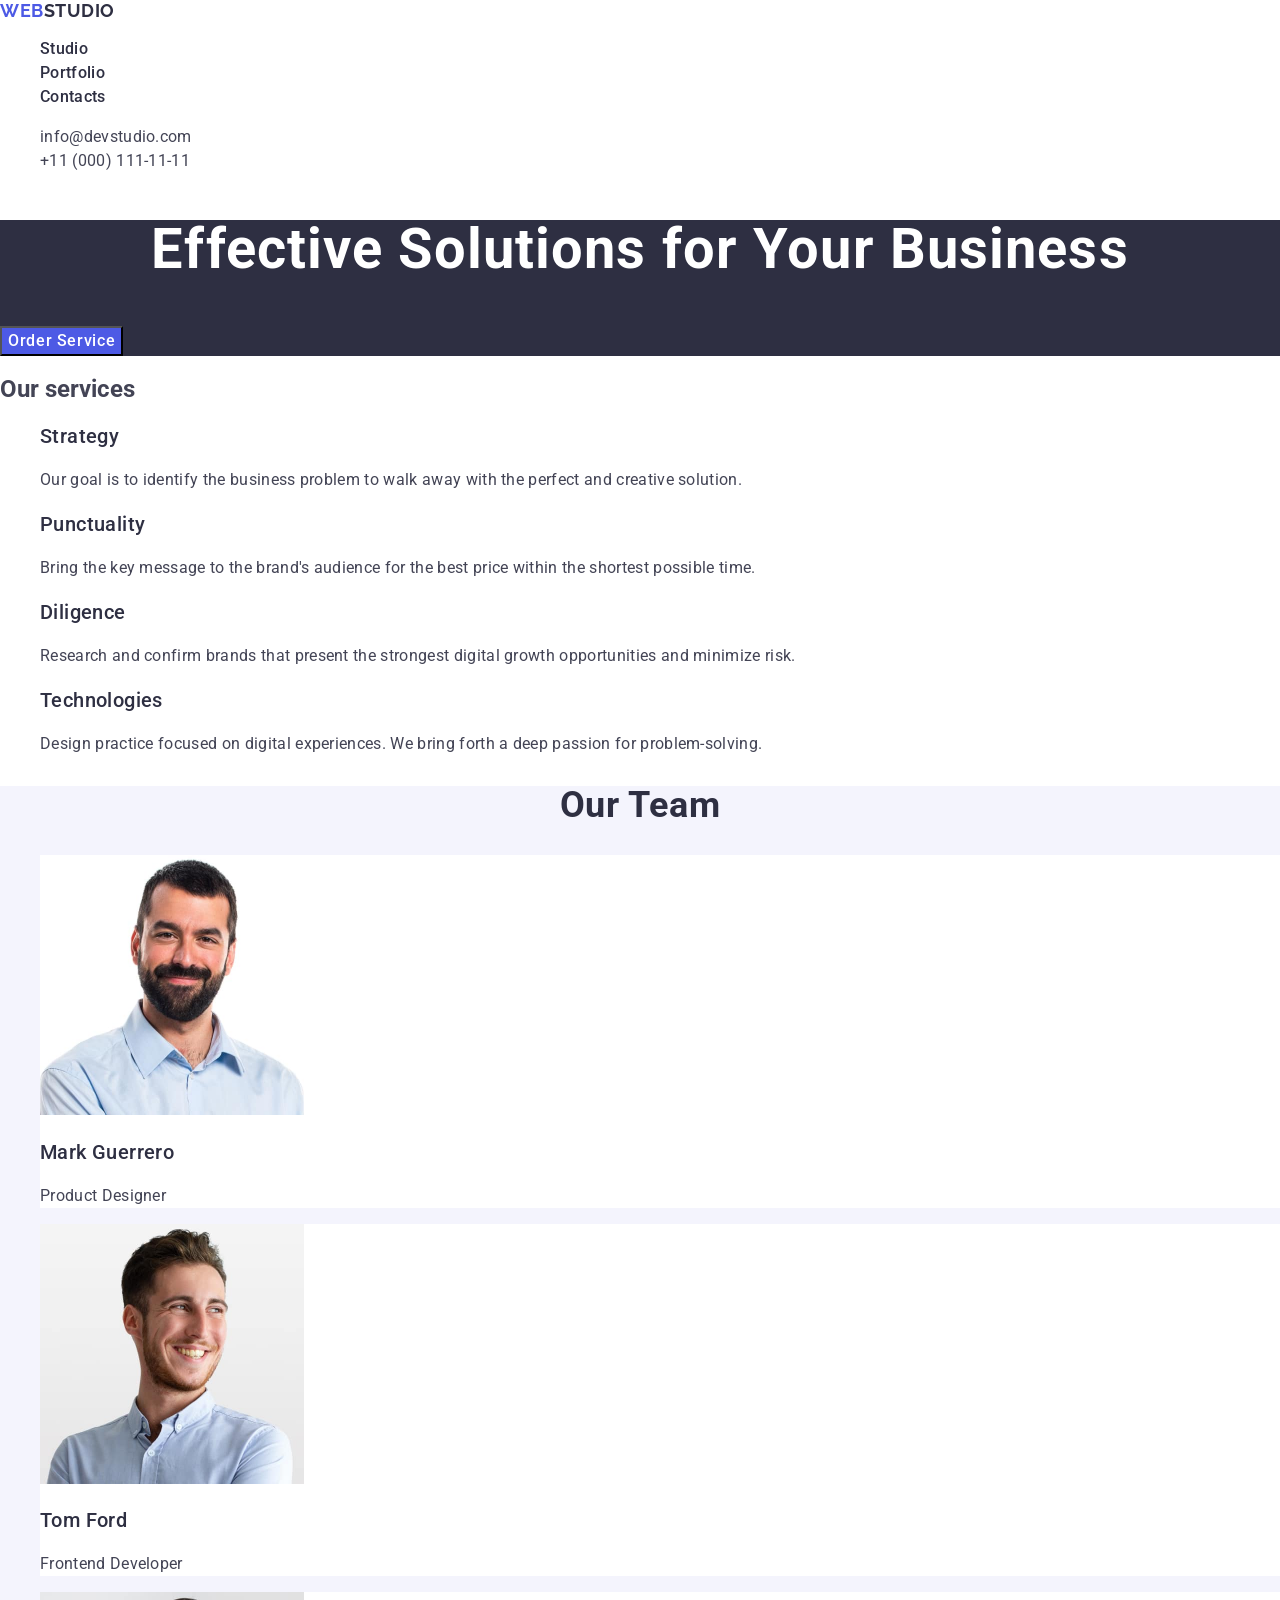
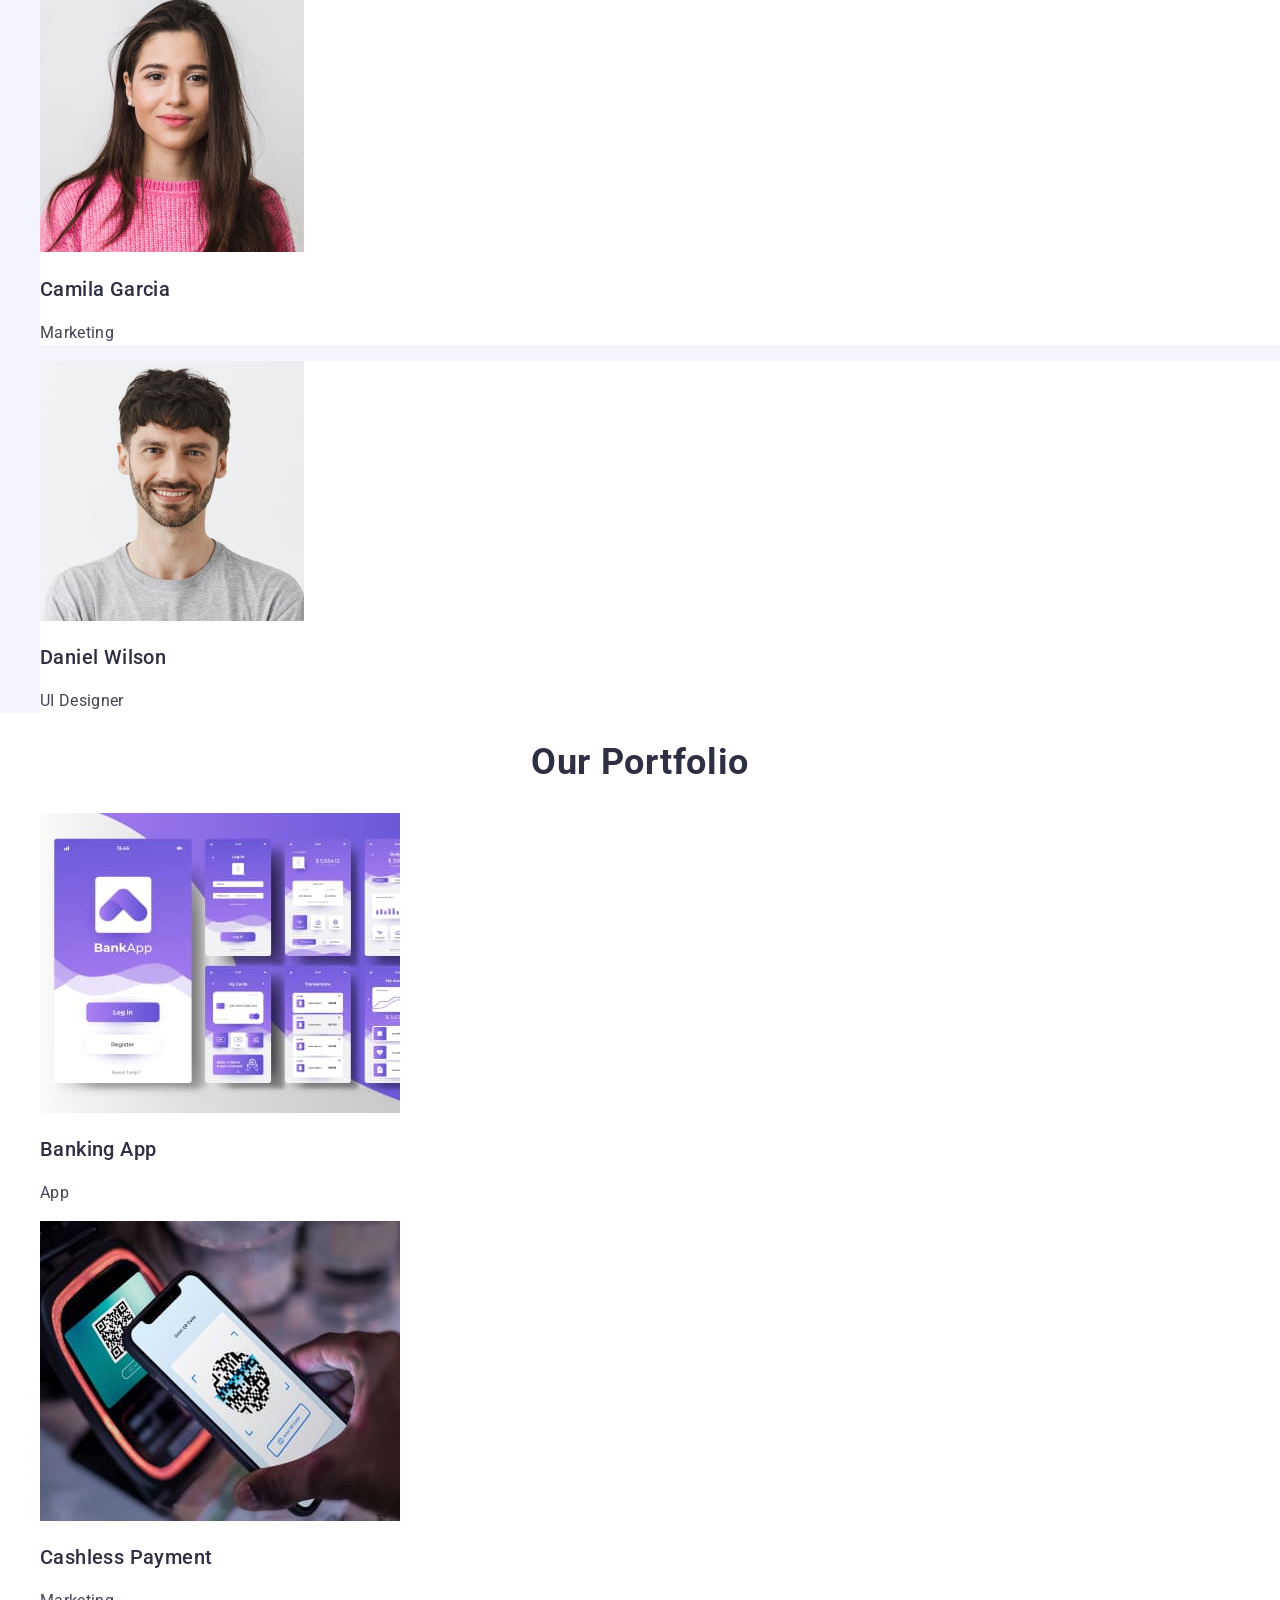
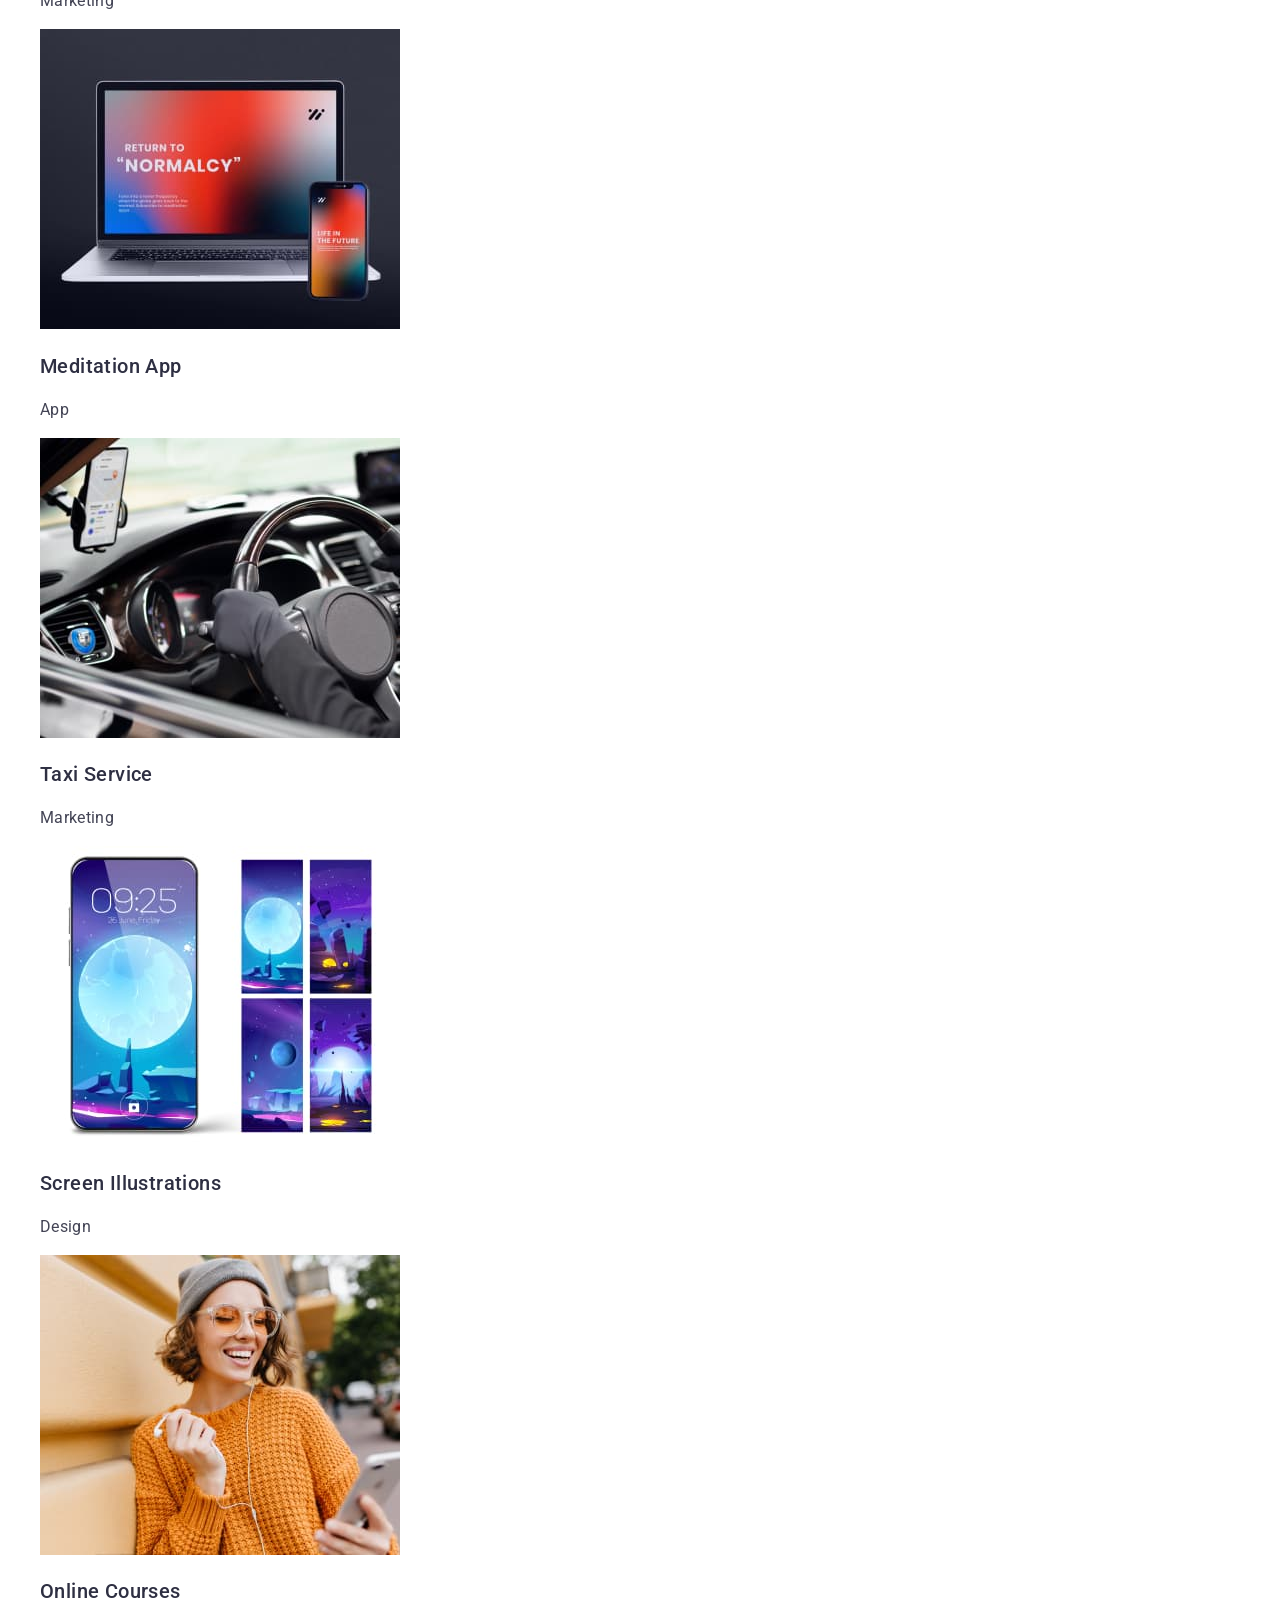
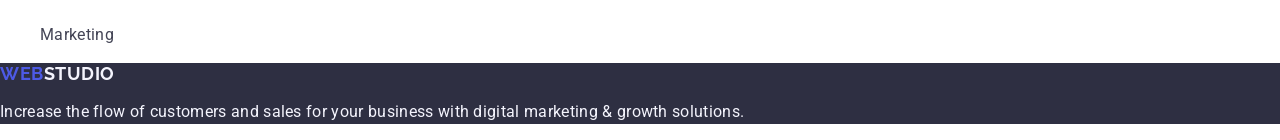
<file: index.html>
<!DOCTYPE html>
<html lang="en">
  <head>
    <meta charset="UTF-8" />
    <meta name="viewport" content="width=device-width, initial-scale=1.0" />
    <link rel="preconnect" href="https://fonts.googleapis.com" />
    <link rel="preconnect" href="https://fonts.gstatic.com" crossorigin />
    <title>Lessons2</title>
    <link
      href="https://fonts.googleapis.com/css2?family=Raleway:wght@700&family=Roboto:wght@400;500;700;900&display=swap"
      rel="stylesheet"
    />
    <link
      rel="stylesheet"
      href="https://cdnjs.cloudflare.com/ajax/libs/modern-normalize/2.0.0/modern-normalize.min.css"
      integrity="sha512-4xo8blKMVCiXpTaLzQSLSw3KFOVPWhm/TRtuPVc4WG6kUgjH6J03IBuG7JZPkcWMxJ5huwaBpOpnwYElP/m6wg=="
      crossorigin="anonymous"
      referrerpolicy="no-referrer"
    />
    <link rel="stylesheet" href="css/styles.css" />
  </head>
  <body>
    <header class="header">
      <nav class="header-nav">
        <a href="./index.html" class="logo-web"
          >Web<span class="logo-studio">Studio</span></a
        >
        <ul class="nav-menu">
          <li><a href="./index.html" class="nav-list">Studio</a></li>
          <li><a href="" class="nav-list">Portfolio</a></li>
          <li><a href="" class="nav-list">Contacts</a></li>
        </ul>
      </nav>
      <address class="header-address">
        <ul>
          <li>
            <a href="mailto:info@devstudio.com" class="address"
              >info@devstudio.com</a
            >
          </li>
          <li>
            <a href="tel:+110001111111" class="address">+11 (000) 111-11-11</a>
          </li>
        </ul>
      </address>
    </header>
    <main class="main">
      <section class="main-section">
        <h1 class="main-hero">Effective Solutions for Your Business</h1>
        <button type="button" class="main-button">Order Service</button>
      </section>
      <section class="main-services">
        <h2>Our services</h2>
        <ul>
          <li>
            <h3 class="description">Strategy</h3>
            <p class="description-list">
              Our goal is to identify the business problem to walk away with the
              perfect and creative solution.
            </p>
          </li>
          <li>
            <h3 class="description">Punctuality</h3>
            <p class="description-list">
              Bring the key message to the brand's audience for the best price
              within the shortest possible time.
            </p>
          </li>
          <li>
            <h3 class="description">Diligence</h3>
            <p class="description-list">
              Research and confirm brands that present the strongest digital
              growth opportunities and minimize risk.
            </p>
          </li>
          <li>
            <h3 class="description">Technologies</h3>
            <p class="description-list">
              Design practice focused on digital experiences. We bring forth a
              deep passion for problem-solving.
            </p>
          </li>
        </ul>
      </section>
      <section class="staff">
        <h2 class="employees">Our Team</h2>
        <ul class="employees-list">
          <li class="employees-item">
            <img
              src="./images/MarkGuerrero.jpg"
              alt="Mark Guerrero"
              width="264"
            />
            <h3 class="list-names">Mark Guerrero</h3>
            <p class="position">Product Designer</p>
          </li>
          <li class="employees-item">
            <img src="./images/TomFord.jpg" alt="Tom Ford" width="264" />
            <h3 class="list-names">Tom Ford</h3>
            <p class="position">Frontend Developer</p>
          </li>
          <li class="employees-item">
            <img
              src="./images/CamilaGarcia.jpg"
              alt="Camila Garcia"
              width="264"
            />
            <h3 class="list-names">Camila Garcia</h3>
            <p class="position">Marketing</p>
          </li>
          <li class="employees-item">
            <img
              src="./images/DanielWilson.jpg"
              alt="Daniel Wilson"
              width="264"
            />
            <h3 class="list-names">Daniel Wilson</h3>
            <p class="position">UI Designer</p>
          </li>
        </ul>
      </section>
      <section>
        <h2 class="labor">Our Portfolio</h2>
        <ul>
          <li>
            <img src="./images/BankingApp.jpg" alt="Banking App" width="360" />
            <h3 class="work-example">Banking App</h3>
            <p class="example-list">App</p>
          </li>
          <li>
            <img
              src="./images/CashlessPayment.jpg"
              alt="Cashless Payment"
              width="360"
            />
            <h3 class="work-example">Cashless Payment</h3>
            <p class="example-list">Marketing</p>
          </li>
          <li>
            <img
              src="./images/MeditationApp.jpg"
              alt="Meditation App"
              width="360"
            />
            <h3 class="work-example">Meditation App</h3>
            <p class="example-list">App</p>
          </li>
          <li>
            <img
              src="./images/TaxiService.jpg"
              alt="Taxi Service"
              width="360"
            />
            <h3 class="work-example">Taxi Service</h3>
            <p class="example-list">Marketing</p>
          </li>
          <li>
            <img
              src="./images/ScreenIllustrations.jpg"
              alt="Screen Illustrations"
              width="360"
            />
            <h3 class="work-example">Screen Illustrations</h3>
            <p class="example-list">Design</p>
          </li>
          <li>
            <img
              src="./images/OnlineCourses.jpg"
              alt="Online Courses"
              width="360"
            />
            <h3 class="work-example">Online Courses</h3>
            <p class="example-list">Marketing</p>
          </li>
        </ul>
      </section>
    </main>
    <footer class="basement_unit">
      <a href="./index.html" class="unit_logo-web"
        >Web<span class="unit_logo-studio">Studio</span></a
      >
      <p class="unit-list">
        Increase the flow of customers and sales for your business with digital
        marketing & growth solutions.
      </p>
    </footer>
  </body>
</html>
</file>
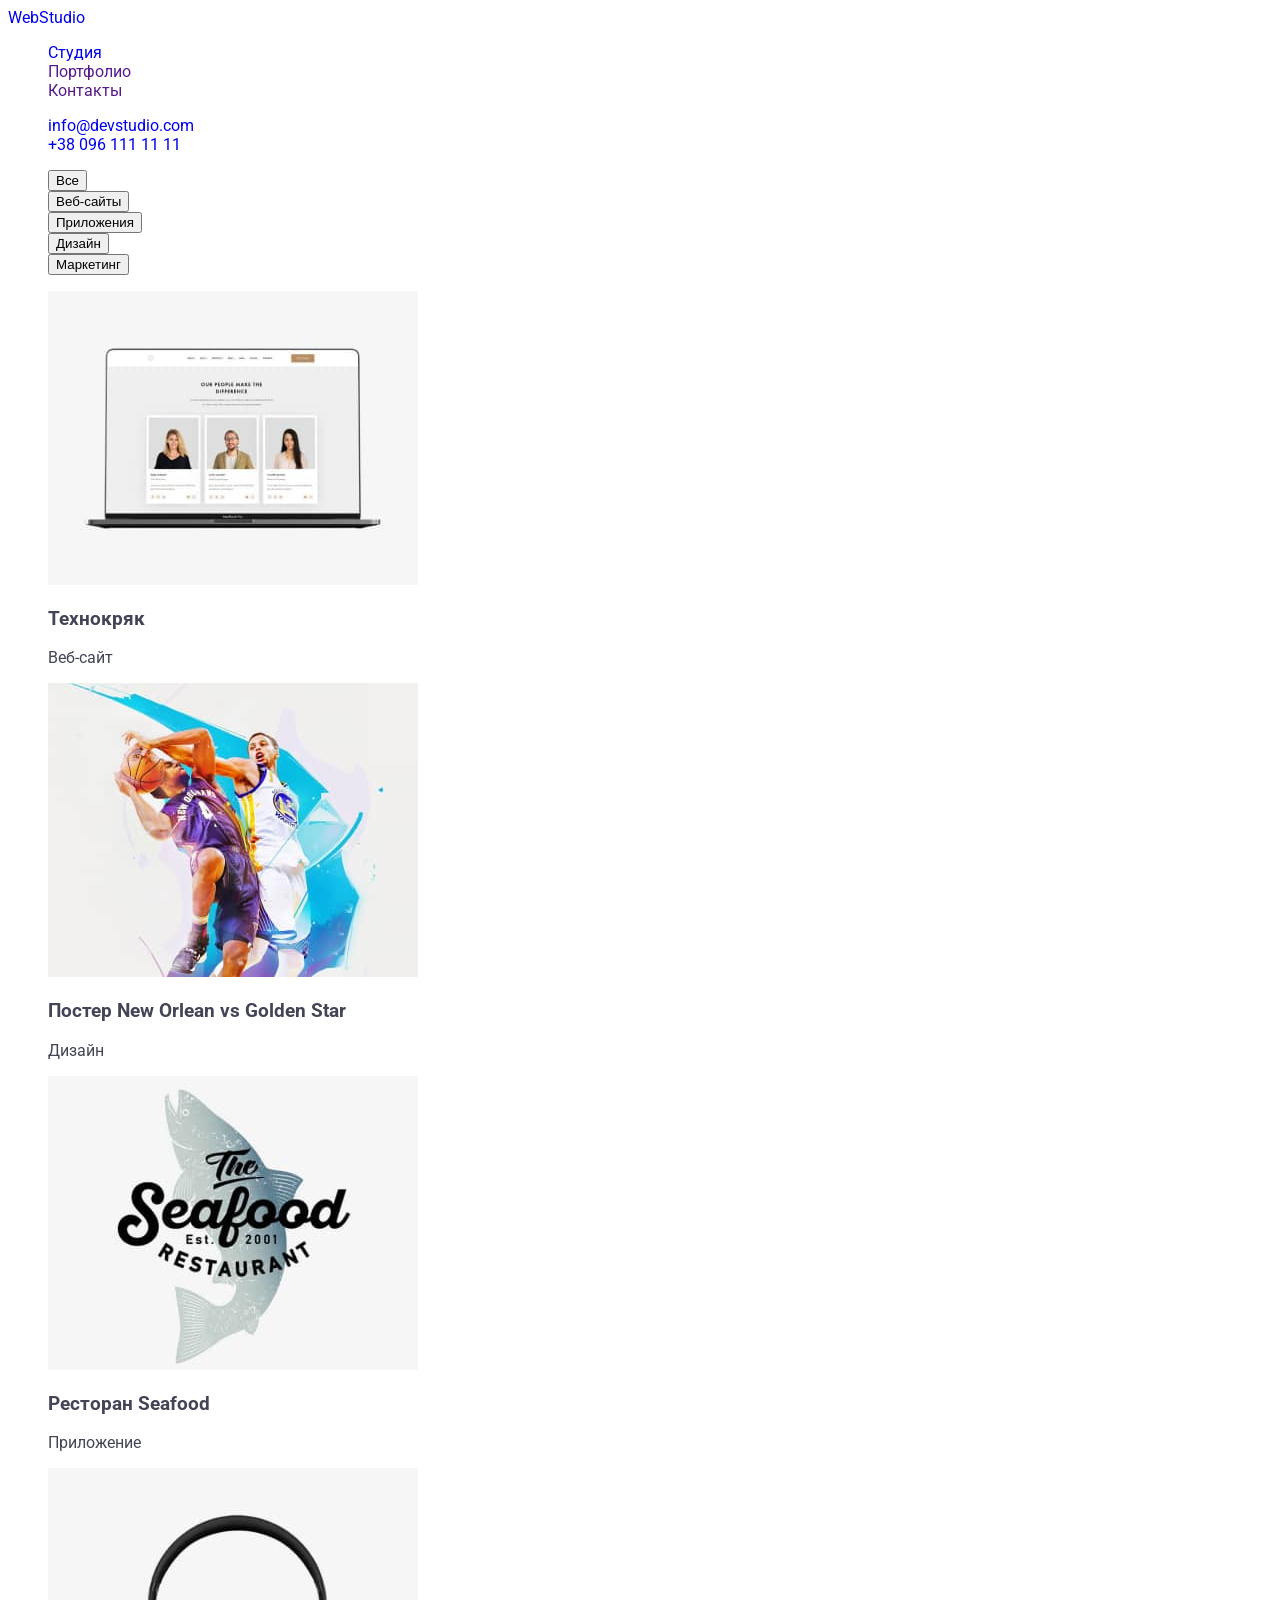
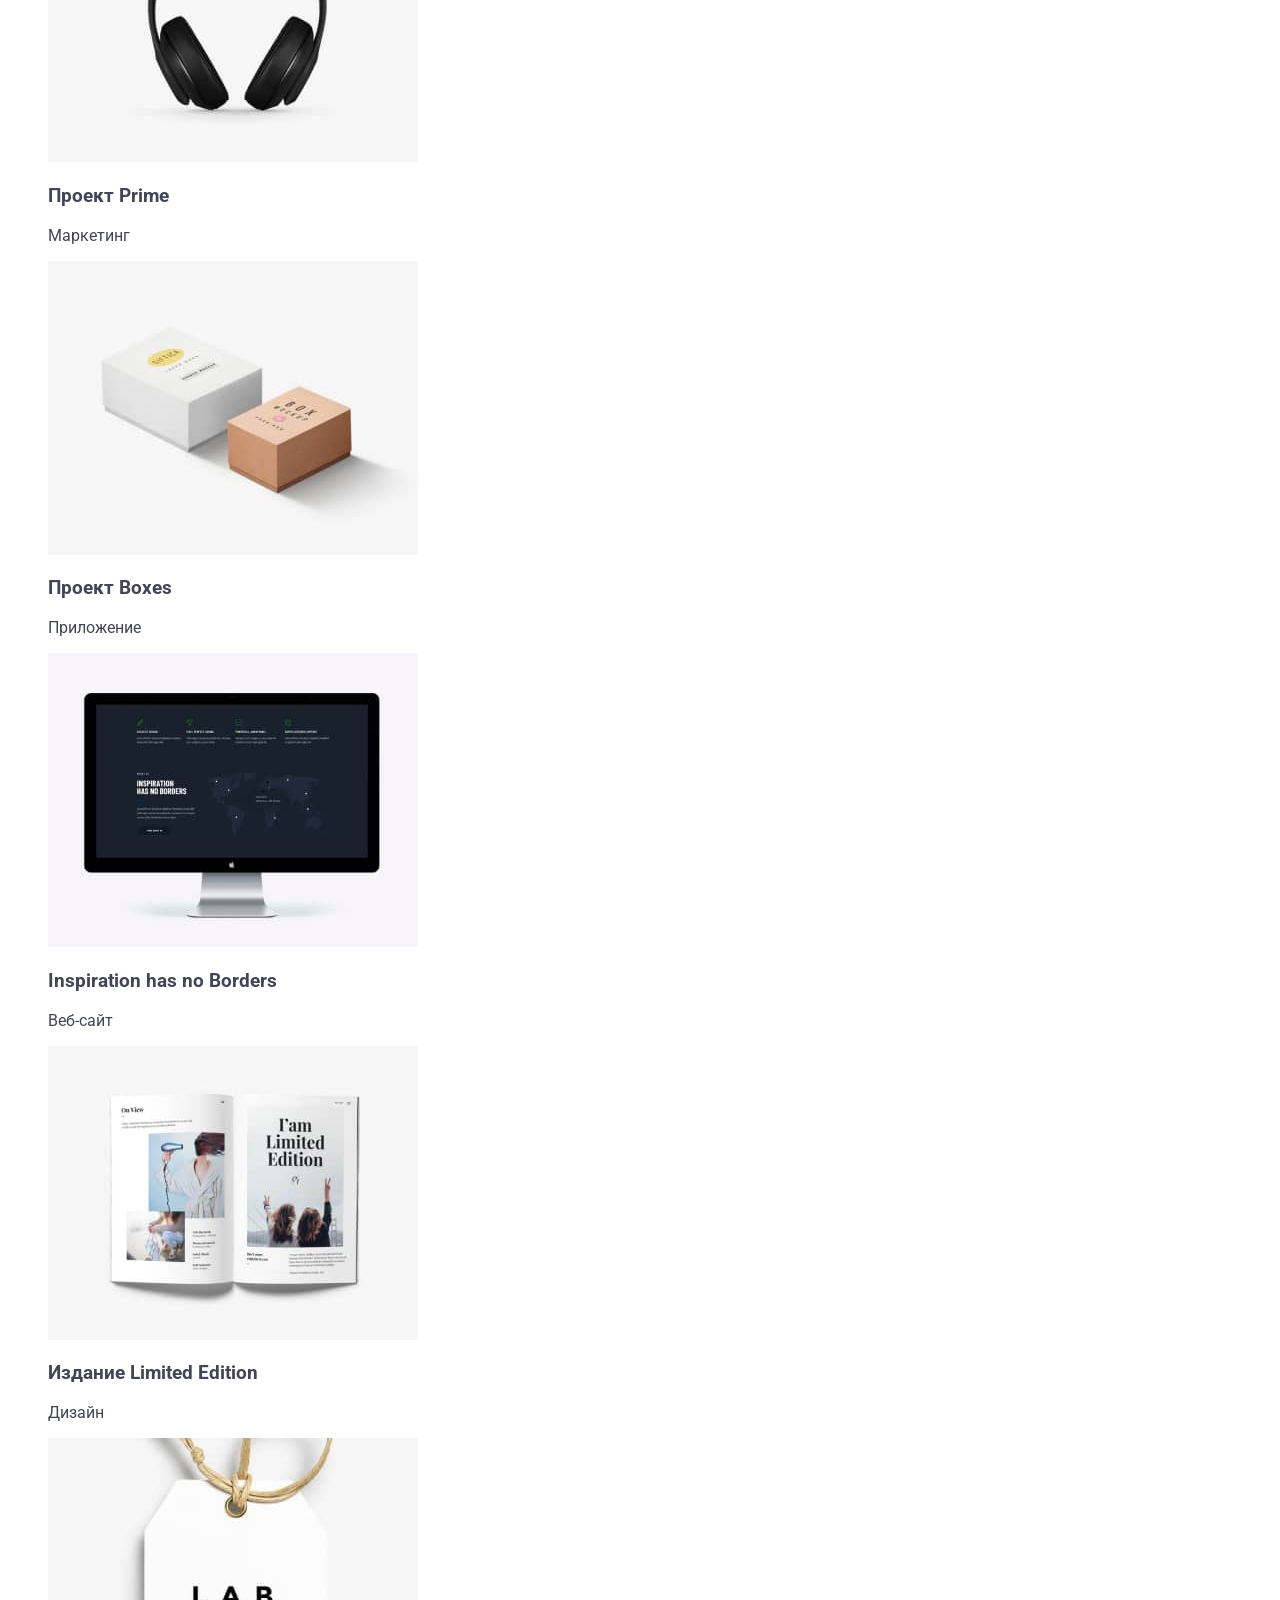
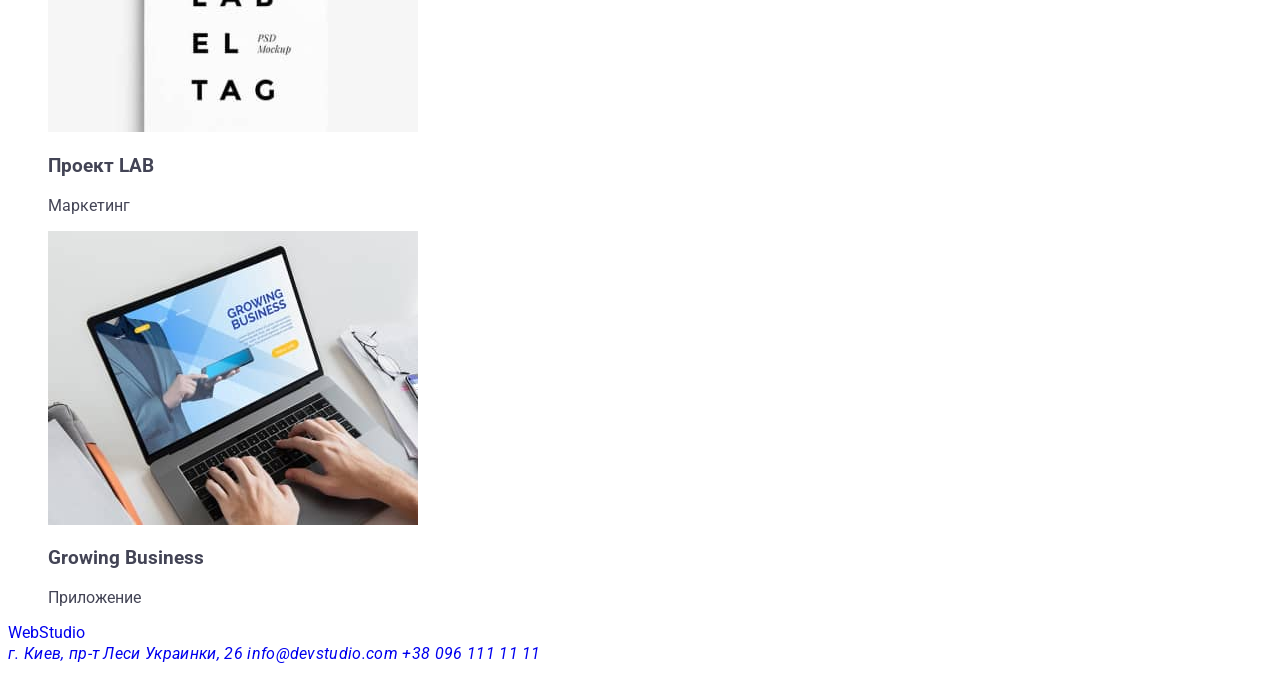
<file: portfolio.html>
<!DOCTYPE html>
<html lang="ru">
<head>
    <meta charset="UTF-8">
    <meta http-equiv="X-UA-Compatible" content="IE=edge">
    <meta name="viewport" content="width=device-width, initial-scale=1.0">
    <title>Portfolio</title>
    <link rel="preconnect" href="https://fonts.googleapis.com">
    <link rel="preconnect" href="https://fonts.gstatic.com" crossorigin>
    <link href="https://fonts.googleapis.com/css2?family=Raleway:wght@700&family=Roboto:wght@400;500;700;900&display=swap" rel="stylesheet">
    <link rel="stylesheet" href="css/styles.css">
</head>
<body>
    <header>
        <a href="#" class="logo">Web<span class="colortext">Studio</span></a>
    <nav>
        <ul class="site-nav list">
            <li><a href="index.html" class="link">Студия</a></li>
            <li><a href="" class="link">Портфолио</a></li>
            <li><a href="" class="link">Контакты</a></li>
        </ul>
    </nav>
    <ul class="info">
        <li><a href="mailto:info@devstudio.com" class="link">info@devstudio.com</a></li>
        <li><a href="tel:+380961111111" class="link">+38 096 111 11 11</a></li>
    </ul>
    </header>
        <main>
            <section>
                <ul class="btn-meny">
                    <li><button class="btn" type="button">Все</button></li>
                    <li><button class="btn" type="button">Веб-сайты</button></li>
                    <li><button class="btn" type="button">Приложения</button></li>
                    <li><button class="btn" type="button">Дизайн</button></li>
                    <li><button class="btn" type="button">Маркетинг</button></li>
                </ul>    
                    <ul class="portfolio">
                        <li>
                            <img src="images/16.jpg" alt="" width="370"/>
                            <h3 class="info">Технокряк</h3>
                            <p>Веб-сайт</p>
                        </li> 
                        <li>  
                            <img src="images/8.jpg" alt="" width="370"/>
                            <h3 class="info">Постер New Orlean vs Golden Star</h3>
                            <p>Дизайн</p>
                        </li>
                        <li>   
                            <img src="images/9.jpg" alt="" width="370"/>
                            <h3 class="info">Ресторан Seafood</h3>
                            <p>Приложение</p>
                        </li>
                        <li>   
                            <img src="images/10.jpg" alt="" width="370"/>
                            <h3 class="info">Проект Prime</h3>
                            <p>Маркетинг</p>
                        </li>
                        <li>   
                            <img src="images/11.jpg" alt="" width="370"/>
                            <h3 class="info">Проект Boxes</h3>
                            <p>Приложение</p>
                        </li>
                        <li>   
                            <img src="images/12.jpg" alt="" width="370"/>
                            <h3 class="info">Inspiration has no Borders</h3>
                            <p>Веб-сайт</p>
                        </li>
                        <li>   
                            <img src="images/13.jpg" alt="" width="370"/>
                            <h3 class="info">Издание Limited Edition</h3>
                            <p>Дизайн</p>
                        </li>
                        <li>   
                            <img src="images/14.jpg" alt="" width="370"/>
                            <h3 class="info">Проект LAB</h3>
                            <p>Маркетинг</p>
                        </li>
                        <li>   
                            <img src="images/15.jpg" alt="" width="370"/>
                            <h3 class="info">Growing Business</h3>
                            <p>Приложение</p>
                        </li>
                    </ul>
            </section>
        </main>
    <footer>
        <a href="index.html" class="logo-footer">Web<span class="colortext-white">Studio</span></a>
        <address class="address">
            <a class="map" href="map:г.Киев,пр-тЛесиУкраинки,26"> г. Киев, пр-т Леси Украинки, 26</a>
            <a class="list" href="mailto:info@devstudio.com">info@devstudio.com</a>
            <a class="list" href="tel:+380961111111">+38 096 111 11 11</a>
        </address>
    </footer>
</body>
</html>
</file>
<file: css/styles.css>
ul {
  list-style: none;
}
a {
  text-decoration: none;
}
body {
  font-family: "Roboto", sans-serif;
  color: #434455;
  background-color: #ffffff;
}
.logo-web {
  font-family: "Raleway", sans-serif;
  font-weight: 700;
  font-size: 18px;
  line-height: 1.17;
  letter-spacing: 0.03em;
  text-transform: uppercase;
  color: #4d5ae5;
}
.logo-studio {
  color: #2e2f42;
}
.nav-list {
  font-weight: 500;
  font-size: 16px;
  line-height: 1.5;
  letter-spacing: 0.02em;
  color: #2e2f42;
}
.nav-list:hover,
.nav-list:focus {
  color: #404bbf;
}

.header-address {
  font-style: normal;
}

.address {
  font-weight: 400;
  font-size: 16px;
  line-height: 1.5;
  letter-spacing: 0.02em;
  color: #434455;
}
.address:hover,
.address:focus {
  color: #404bbf;
}

.main-section {
  background-color: #2e2f42;
}
.main-hero {
  font-size: 56px;
  line-height: 1.07;
  letter-spacing: 0.02em;
  text-align: center;
  color: #fff;
}
.main-button {
  background-color: #4d5ae5;
  font-weight: 500;
  font-size: 16px;
  line-height: 1.5;
  letter-spacing: 0.04em;
  color: #fff;
}
.main-button:hover,
.main-button:focus {
  background-color: #404bbf;
  cursor: pointer;
}
.description {
  font-weight: 500;
  font-size: 20px;
  line-height: 1.2;
  letter-spacing: 0.02em;
  color: #2e2f42;
}
.description-list {
  font-weight: 400;
  font-size: 16px;
  line-height: 1.5;
  letter-spacing: 0.02em;
  color: #434455;
}
/*Our Team_3_секція*/

.staff {
  background-color: #f4f4fd;
}
.employees {
  font-size: 36px;
  line-height: 1.11;
  letter-spacing: 0.02em;
  text-transform: capitalize;
  text-align: center;
  color: #2e2f42;
}
.employees-item {
  background-color: #ffffff;
}
.list-names {
  font-weight: 500;
  font-size: 20px;
  line-height: 1.2;
  letter-spacing: 0.02em;
  color: #2e2f42;
}
.position {
  font-weight: 400;
  font-size: 16px;
  line-height: 1.5;
  letter-spacing: 0.02em;
  color: #434455;
}

/*Our Portfolio_4_секція*/

.labor {
  font-size: 36px;
  line-height: 1.11;
  letter-spacing: 0.02em;
  text-transform: capitalize;
  text-align: center;
  color: #2e2f42;
}
.work-example {
  font-weight: 500;
  font-size: 20px;
  line-height: 1.2;
  letter-spacing: 0.02em;
  color: #2e2f42;
}
.example-list {
  font-weight: 400;
  font-size: 16px;
  line-height: 1.5;
  letter-spacing: 0.02em;
  color: #434455;
}
/*Footer*/

.basement_unit {
  background-color: #2e2f42;
}
.unit_logo-web {
  font-family: "Raleway", sans-serif;
  font-weight: 700;
  font-size: 18px;
  line-height: 1.17;
  letter-spacing: 0.03em;
  text-transform: uppercase;
  color: #4d5ae5;
}
.unit_logo-studio {
  font-family: "Raleway", sans-serif;
  font-weight: 700;
  font-size: 18px;
  line-height: 1.17;
  letter-spacing: 0.03em;
  text-transform: uppercase;
  color: #f4f4fd;
}
.unit-list {
  font-family: "Roboto", sans-serif;
  font-weight: 400;
  font-size: 16px;
  line-height: 150%;
  letter-spacing: 0.02em;
  color: #f4f4fd;
}
</file>
